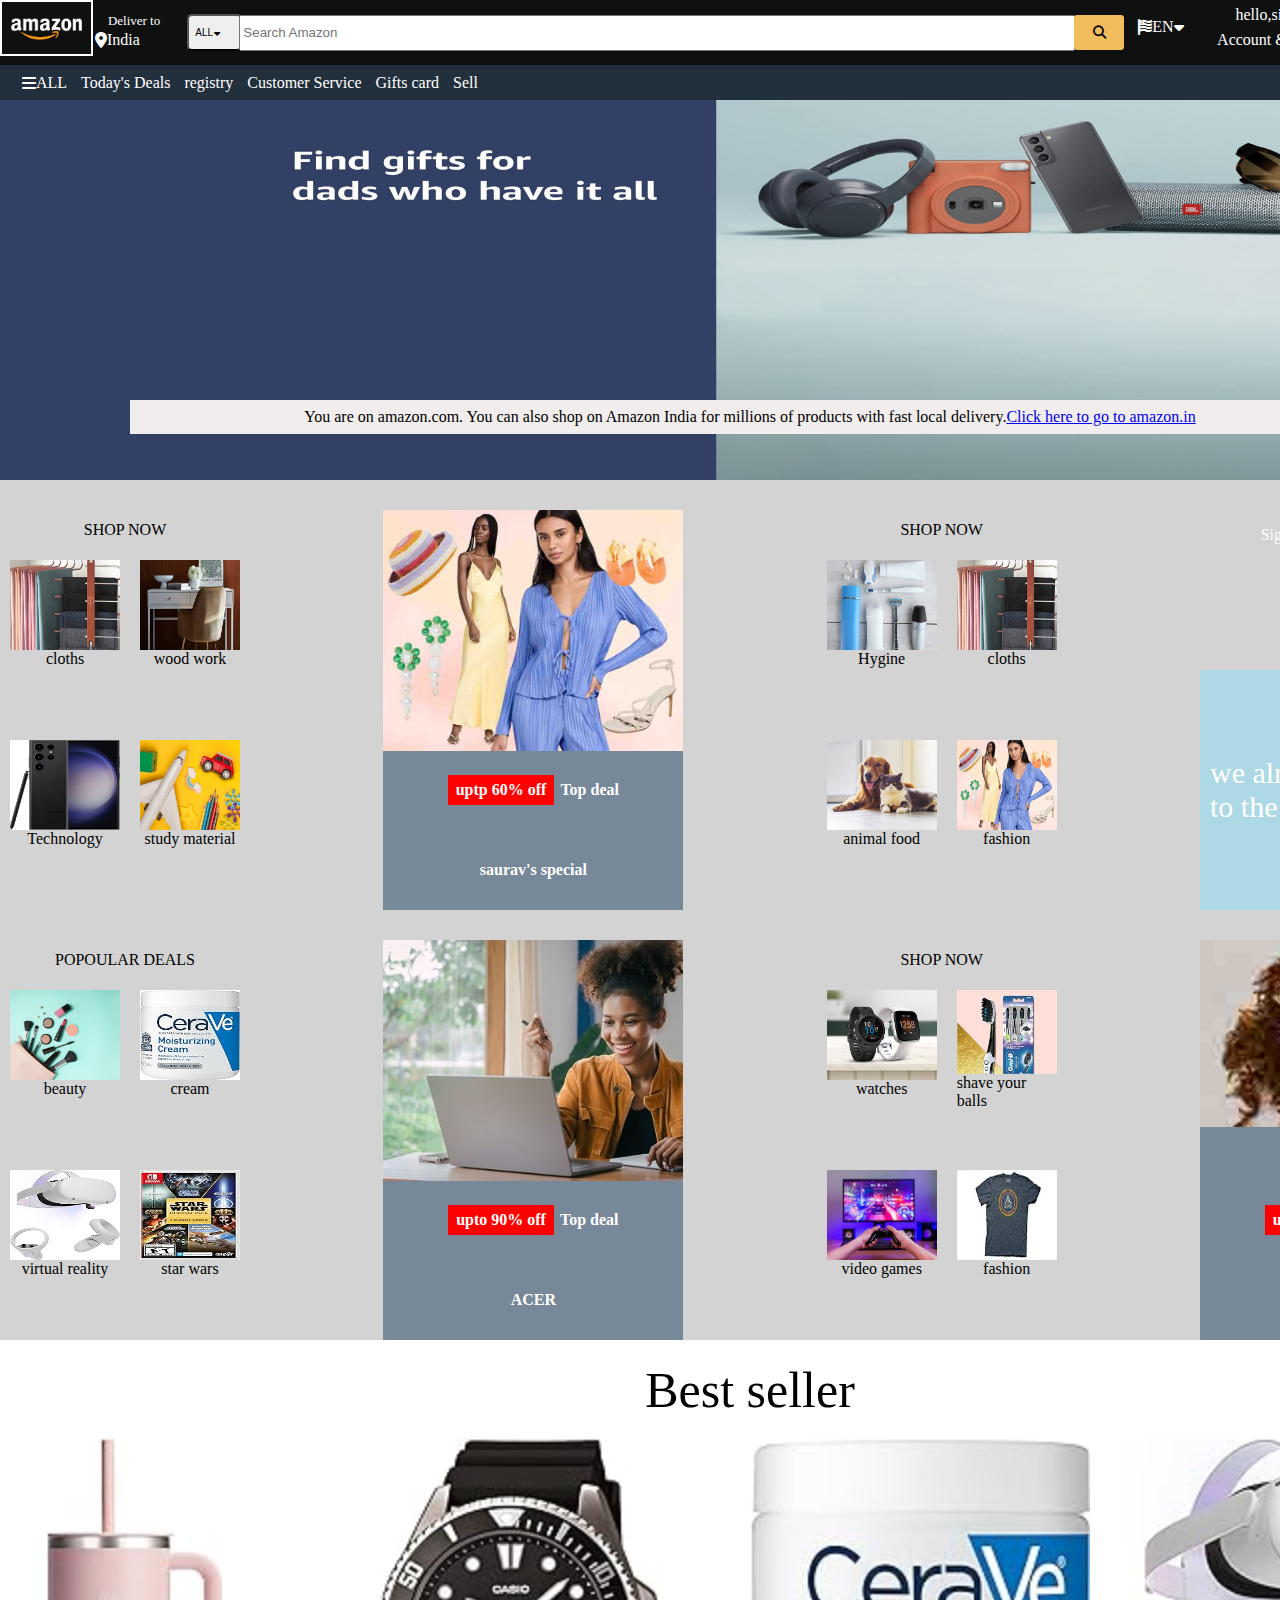
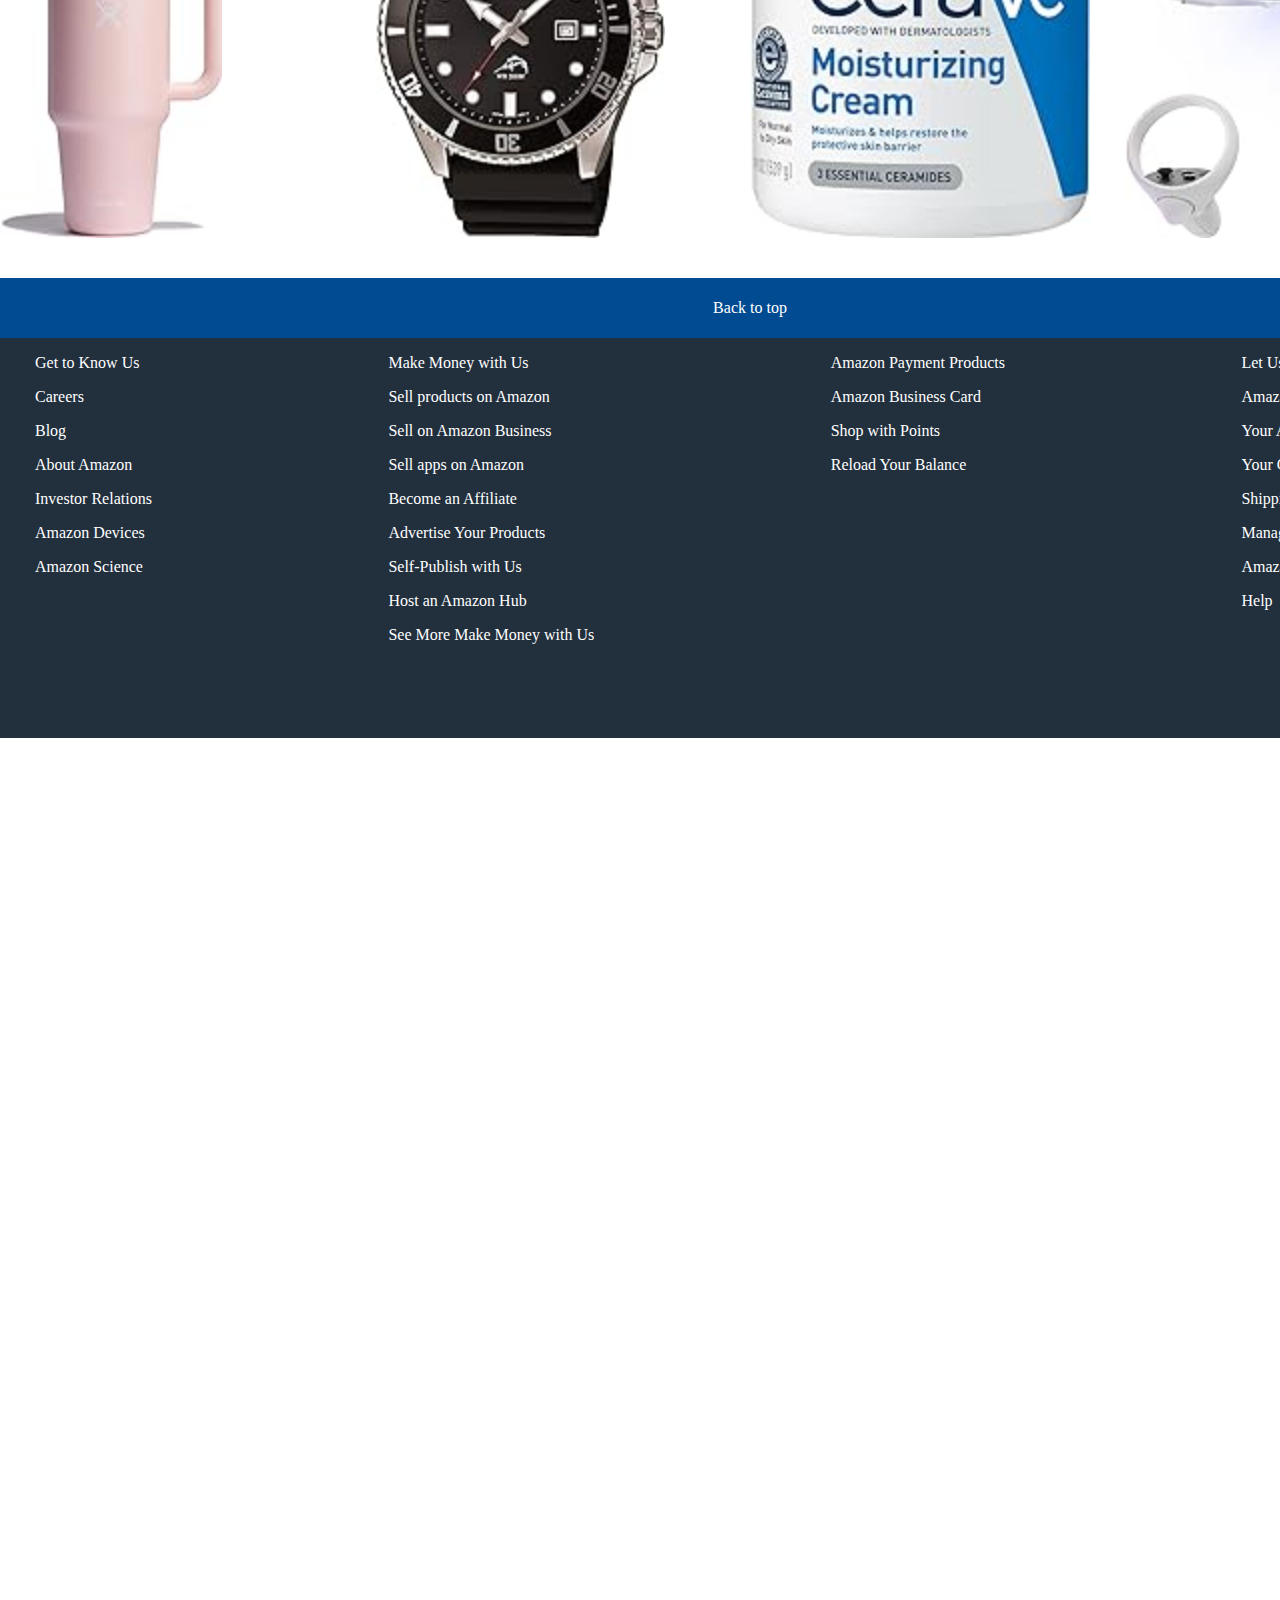
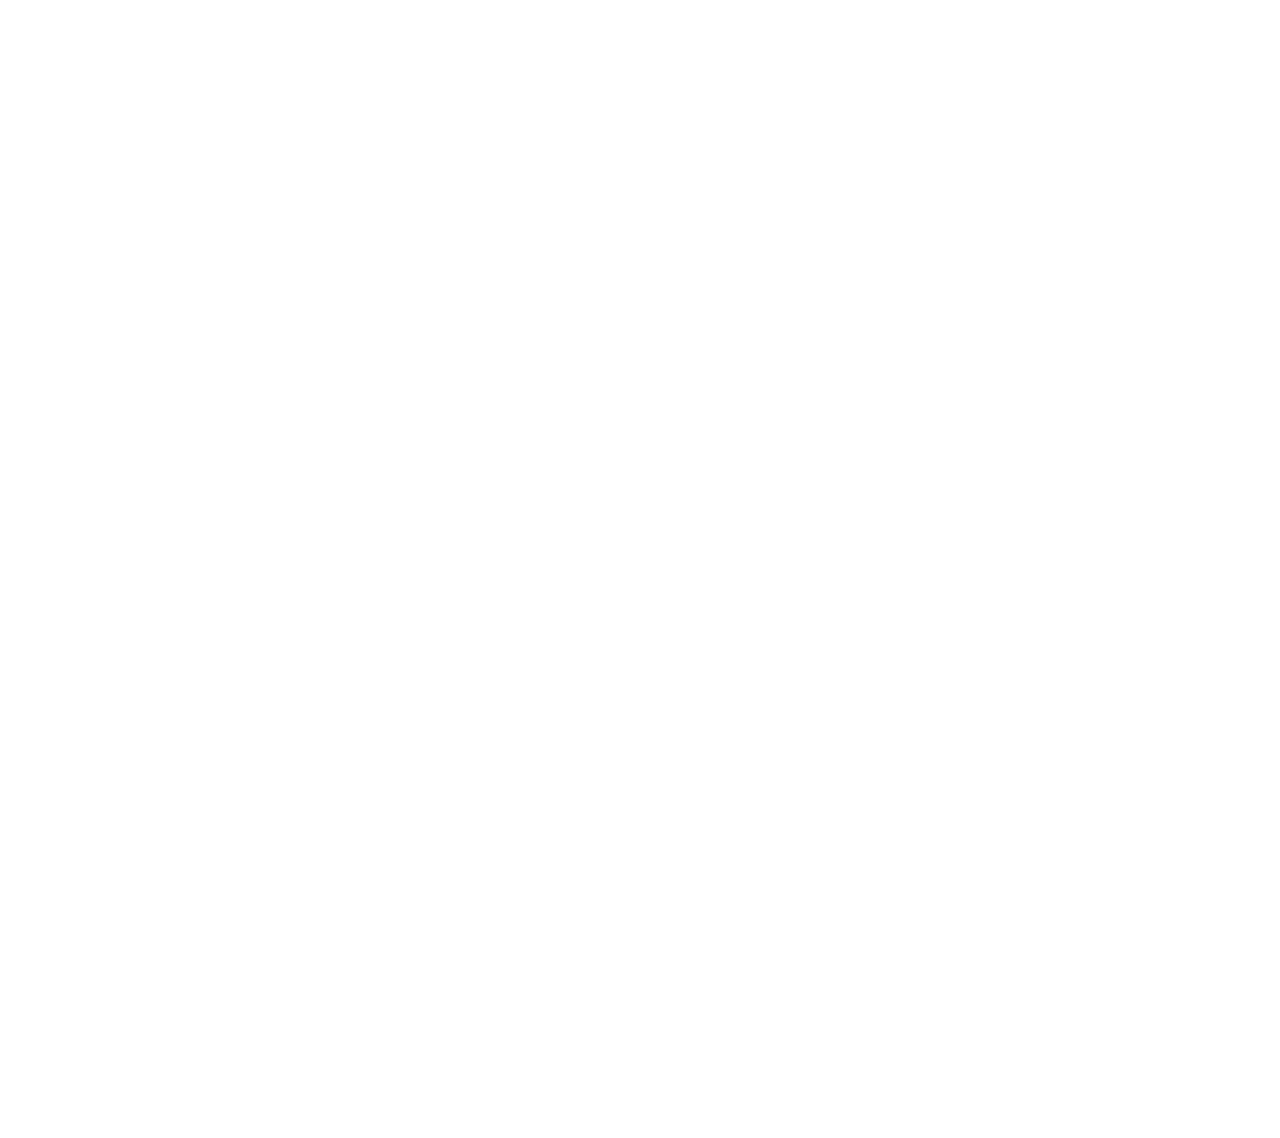
<file: index.html>
<!DOCTYPE html>
<HTML>
   <head>
      <link rel="stylesheet" href="styless/header.css">
      <link rel="stylesheet" href="https://cdnjs.cloudflare.com/ajax/libs/font-awesome/6.5.1/css/all.min.css">
      <link rel="stylesheet" href="styless/content.css">
      <link rel="stylesheet " href="styless/img.css">
   </head>
   <body class="body"> 
      <div class="boss">
      

      <div>
      
      <Div class="header">
         <div class="left-section">
            
               <img  class="a" src="header icon/amazon_logo.png">
                  <div class="b1">

                    <div class="box1">
                    
                      
                     <p class="ab">Deliver to</p></div>
                      
                  <div class="box2"> 
                     <i class="fa-solid fa-location-dot"></i>
                     <p calass="abc">India</p> </div>
                 </div>

         </div>
         <div class="middle-section">
            
               <button class="all">ALL
                  <i class="fa-solid fa-caret-down"></i>
               </button>
               <input class="search-bar" type="text" placeholder="Search Amazon">
               <button class="search-icon">
                  <i class="fa-solid fa-magnifying-glass"></i>
               </button>
               
            
            </div>
         <div class="right-section">
            <div class="class1">
               <i class="fa-solid fa-flag-usa"></i>
               <p>EN</p>
               <i class="fa-solid fa-caret-down"></i>
            </div>
            <div class="class2">
               <div class="list">
                  <p>hello,sign in</p>
               </div>
               <div class="list2"><P>
                  Account & Lists
               </P>
               <i class="fa-solid fa-caret-down"></i>
                 
               </div>

            </div>
            <div class="class3">
              <div class="tt"><p>Returns</p></div> 
              <div class="yy" ><p>& Orders</p></div> 

            </div>
            <div class="class4">
               
               
               <p>cart</p>
                              
               
               
            </div>
            
         </div>
      </Div>
      
      <div class="header2"> 
         <div class="q">
            <i class="fa-solid fa-bars"></i>
            <p>ALL</p>
         </div>
         <div class="w">Today's Deals</div>
         <div class="r">registry</div>
         <div class="t">Customer Service</div>
         <div class="y"> Gifts card</div>
         <div class="u">Sell</div>
         
       

      </div>
      </div>

      <div class="hero-section">
         <img class="img" src="header icon/hero_image.jpg">
         <div class="bar">
            You are on amazon.com. You can also shop on Amazon India for millions of products with fast local delivery.
            <a href="https://www.youtube.com/" target="_blank">Click here to go to amazon.in</a> 
         </div>

      </div>
      <div class="ekrow">
         <div class="bigbang">
            <div class="roow1"> 
               <p class="gj">SHOP NOW</p>
               
            </div>
            <div class="roess">
      
            <div class="row1">
               <div class="one">
                  <img class="imgg" src="header icon/box1_image.jpg">
                  <div class="dv"><p class="text">cloths</p></div>
                 
                
                  
               </div>
               <div class="two">
                  <img  class="im" src="header icon/box3_image.jpg">
                  <div  class="ppppp"><p class="kk">wood work</p></div>
      
                  
                  
                   
               </div>
            </div>
            <div  class="row2">
            <div class="three">
               <img class="xc" src="header icon/box4_image.jpg">
               <div  class="ppppp"><p class="kk">Technology</p></div>
      
      
            </div>
            <div class="four">
               <img  class="sd" src="header icon/box7_image.jpg">
               <div  class="ppppp"><p class="kk">study material</p></div>
      
      
      
            </div>
         </div>
            </div>
            </div>


            <div class="nigga">
               
               <div class="nigga1">
                  <img class="ikl" src="header icon/box8_image.jpg">


               </div>
               <div class="nigga2">
                  <P class="m">uptp 60% off</P>
                  <p class="n">Top deal</p>

               </div>
               <div class="nigga3">
                  saurav's special
               </div>
            </div>
      


      <div class="bigbang">
         <div class="roow1"> SHOP NOW
            
         </div>
         <div class="roess">
   
         <div class="row1">
            <div class="one">
               <img class="imgg" src="header icon/box2_image.jpg">
               <div class="dv"><p class="text">Hygine</p></div>
              
             
               
            </div>
            <div class="two">
               <img  class="im" src="header icon/box1_image.jpg">
               <div  class="ppppp"><p class="kk">cloths</p></div>
   
               
               
                
            </div>
         </div>
         <div  class="row2">
         <div class="three">
            <img class="xc" src="header icon/box6_image.jpg">
            <div  class="ppppp"><p class="kk">animal food</p></div>
   
   
         </div>
         <div class="four">
            <img  class="sd" src="header icon/box8_image.jpg">
            <div  class="ppppp"><p class="kk"> fashion</p></div>
   
   
   
         </div>
      </div>
         </div>
         </div>


     

      <div class=" signin ">

         <div class="roz1">
          
           
         <div class="mol"><p >Sign for the best experience</p></div> 
           <div class="button"><button class="nine">Sign in Securely</button></div> 
         


         


         </div>
         <div class="roz2">
            we already ship product to the whole world


         </div>





      </div>



   </div>




   <div class="ekrow">
      <div class="bigbang">
         <div class="roow1"> POPOULAR DEALS
            
         </div>
         <div class="roess">
   
         <div class="row1">
            <div class="one">
               <img class="imgg" src="header icon/box5_image.jpg">
               <div class="dv"><p class="text">beauty</p></div>
              
             
               
            </div>
            <div class="two">
               <img  class="im" src="header icon/61pP5gObVXL._AC_SY200_.jpg">
               <div  class="ppppp"><p class="kk">cream</p></div>
   
               
               
                
            </div>
         </div>
         <div  class="row2">
         <div class="three">
            <img class="xc" src="header icon/61tE7IcuLmL._AC_SY200_.jpg">
            <div  class="ppppp"><p class="kk">virtual reality</p></div>
   
   
         </div>
         <div class="four">
            <img  class="sd" src="header icon/71zo4HRQLyL._AC_SY200_.jpg">
            <div  class="ppppp"><p class="kk">star wars</p></div>
   
   
   
         </div>
      </div>
         </div>
         </div>


         <div class="nigga">
            
            <div class="nigga1">
               <img class="ikl" src="header icon/XCM_CUTTLE_1622892_3373436_379x304_1X_en_US._SY304_CB597161294_.jpg">


            </div>
            <div class="nigga2">
               <P class="m">upto 90% off
               </P>
               <p class="n">Top deal</p>

            </div>
            <div class="nigga3">
               ACER
               
               
            </div>
         </div>
   


   <div class="bigbang">
      <div class="roow1"> SHOP NOW
         
      </div>
      <div class="roess">

      <div class="row1">
         <div class="one">
            <img class="imgg" src="header icon/Fuji_Dash_SmartWatch_1X._SY304_CB639922137_.jpg">
            <div class="dv"><p class="text">watches</p></div>
           
          
            
         </div>
         <div class="two">
            <img  class="im" src="header icon/Fuji_Desktop_Single_image_EBF_1x_v10._SY304_CB573698005_.jpg">
            <div  class="ppppp"><p class="kk">shave your balls</p></div>

            
            
             
         </div>
      </div>
      <div  class="row2">
      <div class="three">
         <img class="xc" src="header icon/XCM_CUTTLE_1546843_2940864_379x304_1X_en_US._SY304_CB613273467_.jpg">
         <div  class="ppppp"><p class="kk">video games</p></div>


      </div>
      <div class="four">
         <img  class="sd" src="header icon/Fuji_Quad_Apparel_1x._SY116_CB667159060_.jpg">
         <div  class="ppppp"><p class="kk"> fashion</p></div>



      </div>
   </div>
      </div>
      </div>

      <div class="nigga">
            
         <div class="nigga1">
            <img class="ikl" src="header icon/LSS23_SPRING_DT_CAT_CARD_4_x1._SY116_CB595261253_.jpg">


         </div>
         <div class="nigga2">
            <P class="m">upto 90% off
            </P>
            <p class="n">Top deal</p>

         </div>
         <div class="nigga3">
            TANISQUE
            
         </div>
      </div>


  




</div>
<div class="rush">
   Best seller

</div>

<div class="rol3">
  
      <div class="big">
         <img class="piggy" src="header icon/61k32BKmjQL._AC_SY200_.jpg">
         
      </div>
         <div class="small">
            <img src="header icon/61nHUVwR65L._AC_SY200_.jpg">
         </div>
         <div class="right">
            <img src="header icon/61pP5gObVXL._AC_SY200_.jpg">
         </div>
         <div class="left">
            <img src="header icon/61tE7IcuLmL._AC_SY200_.jpg">
         </div>
   </div>
  

   <div >
      <div class="nk">
         Back to top
      </div>
      <div class="bk">
          
      
         <div class="h">
           <p>Get to Know Us</p> 
             <p>Careers</p>
                  <p>Blog</p>
                  <p>About Amazon</p>
                   <p>Investor Relations</p>
                   <p>Amazon Devices</p>
                  <p>Amazon Science</p>

         </div>
         <div class="i">
            <p>Make Money with Us</p>
           <p> Sell products on Amazon</p>
            <p>Sell on Amazon Business</p> 
             <p>Sell apps on Amazon</p>
             <p>Become an Affiliate</p>
             <p>Advertise Your Products</p>
              <p>Self-Publish with Us</p>
                   <p>Host an Amazon Hub</p> 
             <p> See More Make Money with Us</p>

         </div>
         <div class="j">
            <p>Amazon Payment Products</p>
              <p>Amazon Business Card</p>
              <p>Shop with Points</p>
             <p>Reload Your Balance</p> 
              
            
            
         </div>
         <div class="l">

           <p> Let Us Help You</p>
             <p>Amazon and COVID-19</p> 
               <p>Your Account</p>
                  <p>Your Orders</p>
              <p>Shipping Rates & Policies</p>
             <p>Manage Your Content and Devices</p>
             <p>Amazon Assistant</p>
              <p> Help</p>
              
                
            
         </div>
      </div>
   </div>
   
   <div></div>



</div>

      
   </body>
</HTML>
</file>
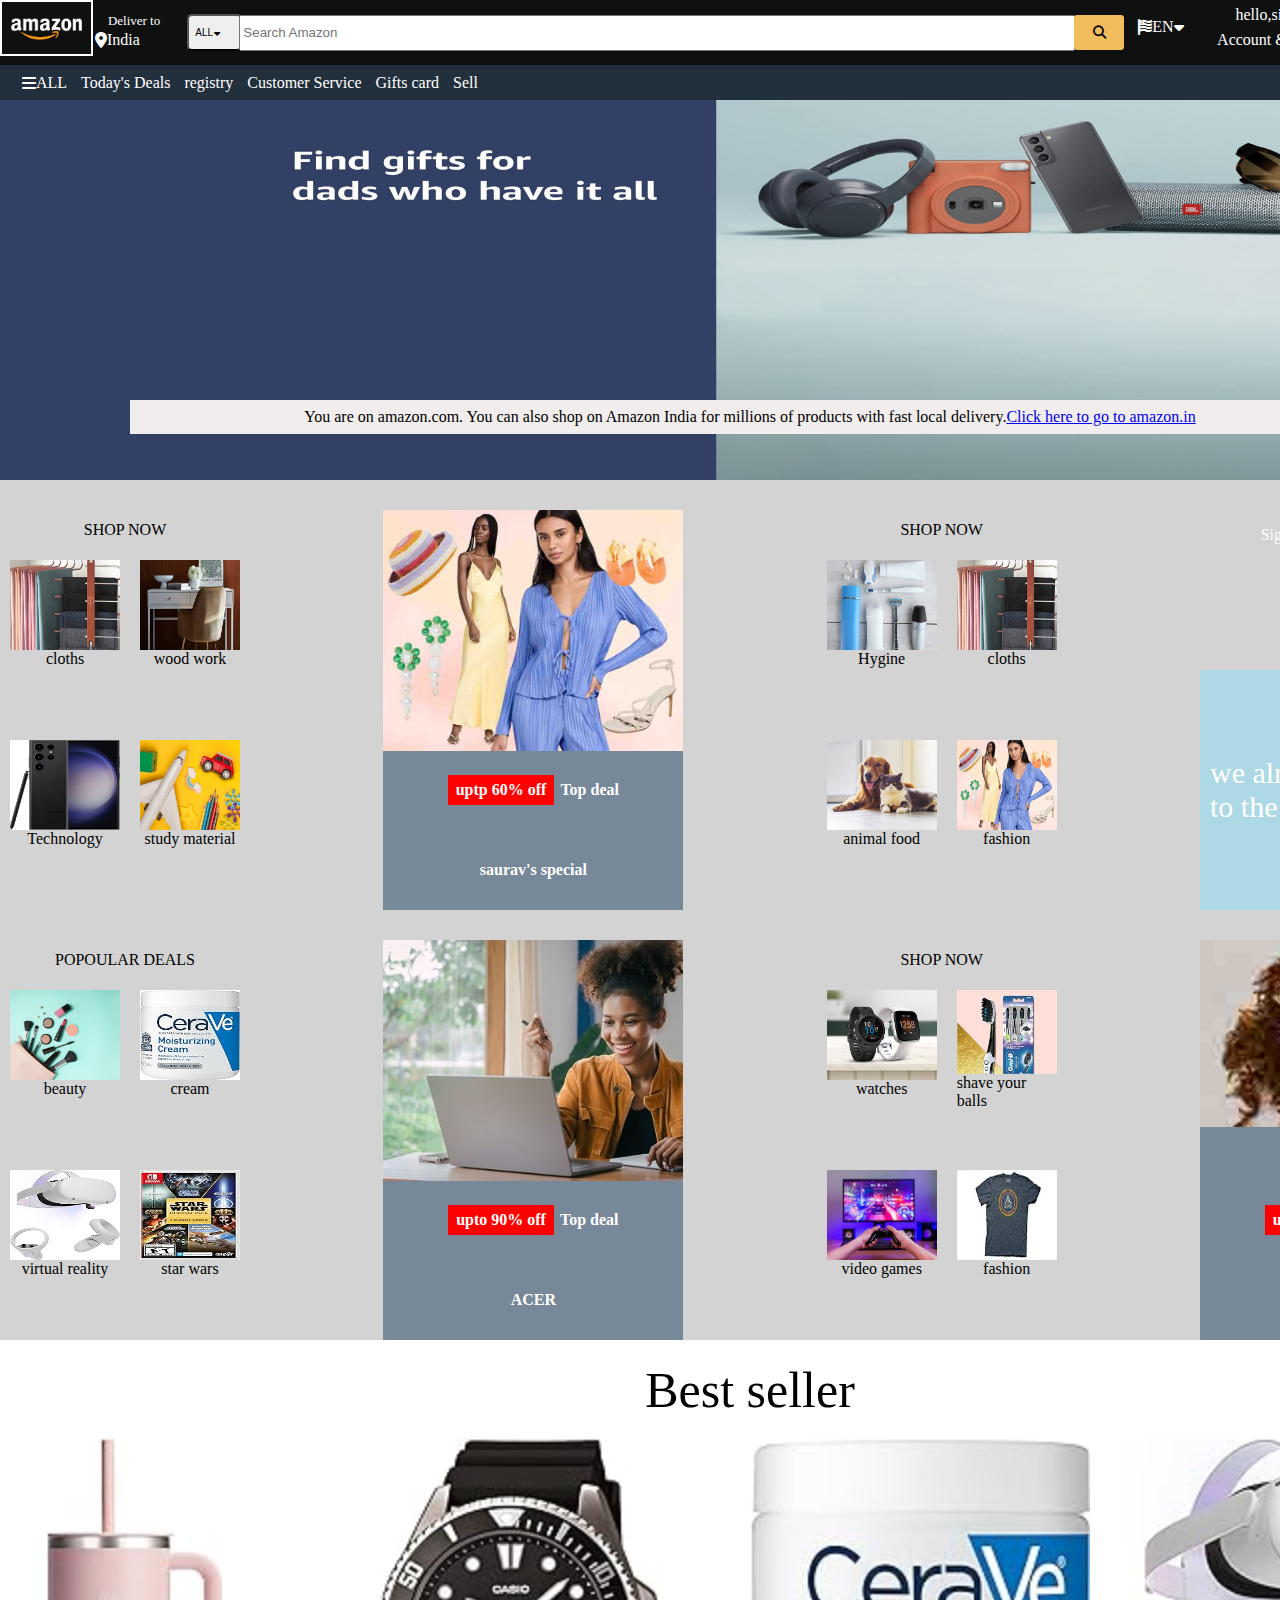
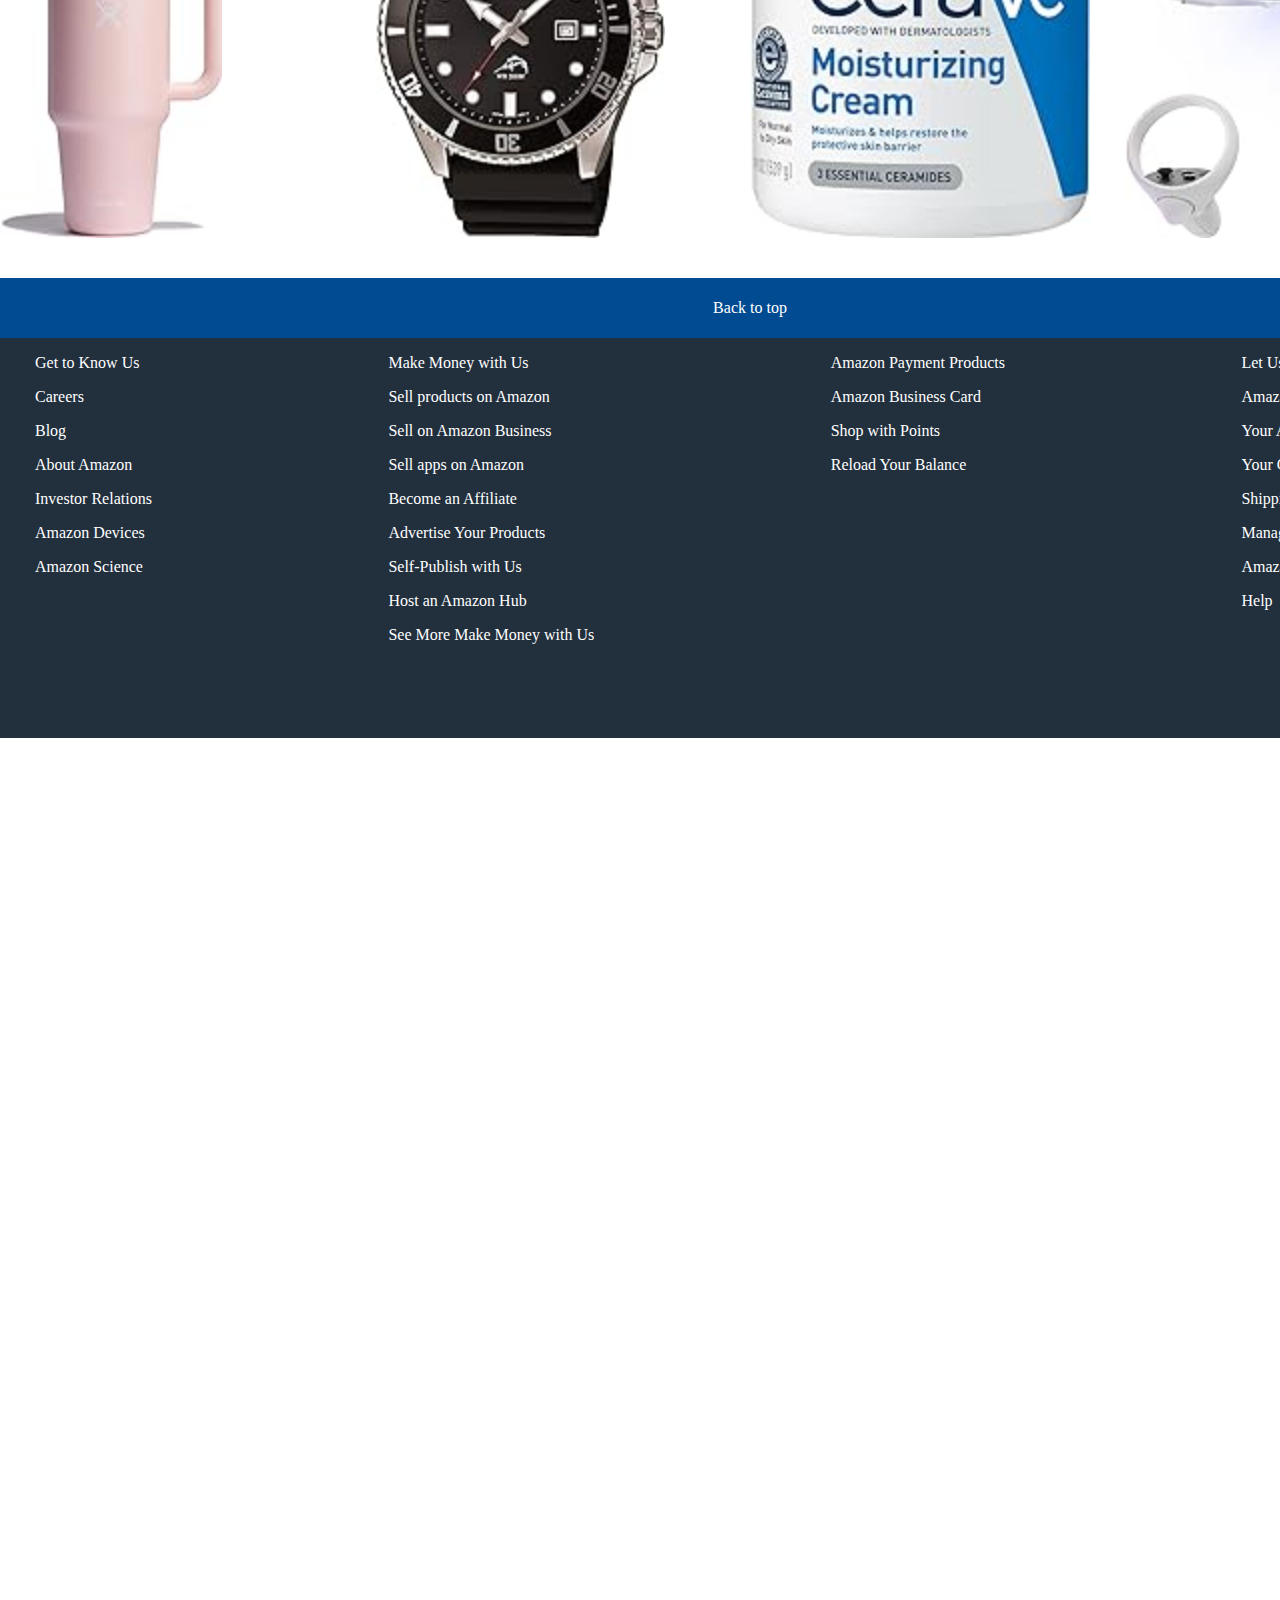
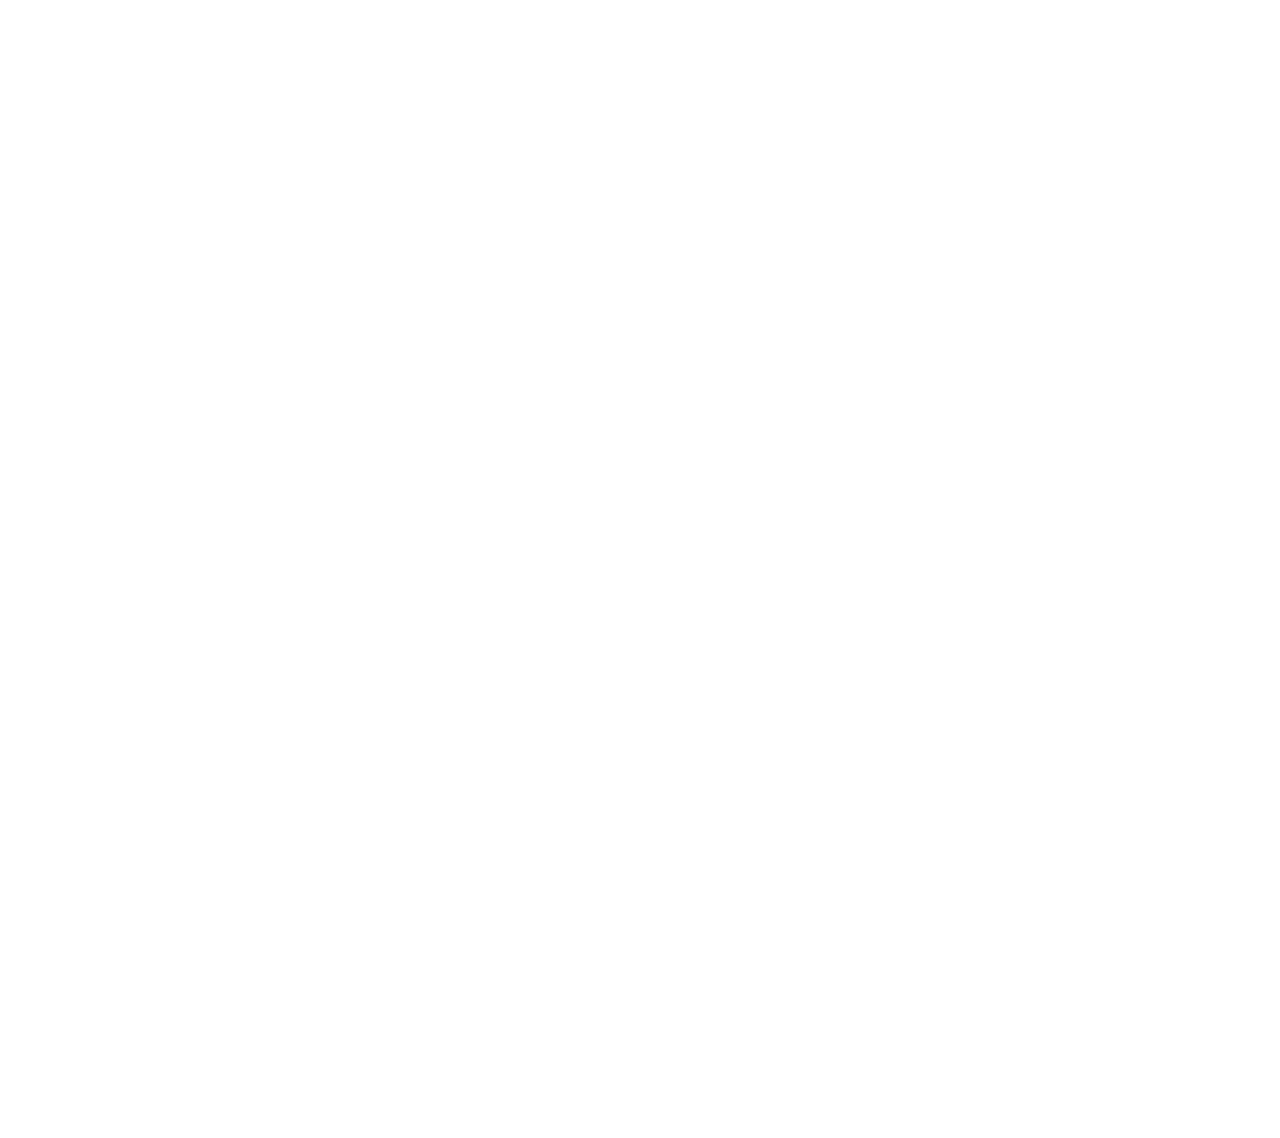
<file: AMAZON.HTML>
<!DOCTYPE html>
<HTML>
   <head>
      <link rel="stylesheet" href="styless/header.css">
      <link rel="stylesheet" href="https://cdnjs.cloudflare.com/ajax/libs/font-awesome/6.5.1/css/all.min.css">
      <link rel="stylesheet" href="styless/content.css">
      <link rel="stylesheet " href="styless/img.css">
   </head>
   <body class="body"> 
      <div class="boss">
      

      <div>
      
      <Div class="header">
         <div class="left-section">
            
               <img  class="a" src="header icon/amazon_logo.png">
                  <div class="b1">

                    <div class="box1">
                    
                      
                     <p class="ab">Deliver to</p></div>
                      
                  <div class="box2"> 
                     <i class="fa-solid fa-location-dot"></i>
                     <p calass="abc">India</p> </div>
                 </div>

         </div>
         <div class="middle-section">
            
               <button class="all">ALL
                  <i class="fa-solid fa-caret-down"></i>
               </button>
               <input class="search-bar" type="text" placeholder="Search Amazon">
               <button class="search-icon">
                  <i class="fa-solid fa-magnifying-glass"></i>
               </button>
               
            
            </div>
         <div class="right-section">
            <div class="class1">
               <i class="fa-solid fa-flag-usa"></i>
               <p>EN</p>
               <i class="fa-solid fa-caret-down"></i>
            </div>
            <div class="class2">
               <div class="list">
                  <p>hello,sign in</p>
               </div>
               <div class="list2"><P>
                  Account & Lists
               </P>
               <i class="fa-solid fa-caret-down"></i>
                 
               </div>

            </div>
            <div class="class3">
              <div class="tt"><p>Returns</p></div> 
              <div class="yy" ><p>& Orders</p></div> 

            </div>
            <div class="class4">
               
               
               <p>cart</p>
                              
               
               
            </div>
            
         </div>
      </Div>
      
      <div class="header2"> 
         <div class="q">
            <i class="fa-solid fa-bars"></i>
            <p>ALL</p>
         </div>
         <div class="w">Today's Deals</div>
         <div class="r">registry</div>
         <div class="t">Customer Service</div>
         <div class="y"> Gifts card</div>
         <div class="u">Sell</div>
         
       

      </div>
      </div>

      <div class="hero-section">
         <img class="img" src="header icon/hero_image.jpg">
         <div class="bar">
            You are on amazon.com. You can also shop on Amazon India for millions of products with fast local delivery.
            <a href="https://www.youtube.com/" target="_blank">Click here to go to amazon.in</a> 
         </div>

      </div>
      <div class="ekrow">
         <div class="bigbang">
            <div class="roow1"> 
               <p class="gj">SHOP NOW</p>
               
            </div>
            <div class="roess">
      
            <div class="row1">
               <div class="one">
                  <img class="imgg" src="header icon/box1_image.jpg">
                  <div class="dv"><p class="text">cloths</p></div>
                 
                
                  
               </div>
               <div class="two">
                  <img  class="im" src="header icon/box3_image.jpg">
                  <div  class="ppppp"><p class="kk">wood work</p></div>
      
                  
                  
                   
               </div>
            </div>
            <div  class="row2">
            <div class="three">
               <img class="xc" src="header icon/box4_image.jpg">
               <div  class="ppppp"><p class="kk">Technology</p></div>
      
      
            </div>
            <div class="four">
               <img  class="sd" src="header icon/box7_image.jpg">
               <div  class="ppppp"><p class="kk">study material</p></div>
      
      
      
            </div>
         </div>
            </div>
            </div>


            <div class="nigga">
               
               <div class="nigga1">
                  <img class="ikl" src="header icon/box8_image.jpg">


               </div>
               <div class="nigga2">
                  <P class="m">uptp 60% off</P>
                  <p class="n">Top deal</p>

               </div>
               <div class="nigga3">
                  saurav's special
               </div>
            </div>
      


      <div class="bigbang">
         <div class="roow1"> SHOP NOW
            
         </div>
         <div class="roess">
   
         <div class="row1">
            <div class="one">
               <img class="imgg" src="header icon/box2_image.jpg">
               <div class="dv"><p class="text">Hygine</p></div>
              
             
               
            </div>
            <div class="two">
               <img  class="im" src="header icon/box1_image.jpg">
               <div  class="ppppp"><p class="kk">cloths</p></div>
   
               
               
                
            </div>
         </div>
         <div  class="row2">
         <div class="three">
            <img class="xc" src="header icon/box6_image.jpg">
            <div  class="ppppp"><p class="kk">animal food</p></div>
   
   
         </div>
         <div class="four">
            <img  class="sd" src="header icon/box8_image.jpg">
            <div  class="ppppp"><p class="kk"> fashion</p></div>
   
   
   
         </div>
      </div>
         </div>
         </div>


     

      <div class=" signin ">

         <div class="roz1">
          
           
         <div class="mol"><p >Sign for the best experience</p></div> 
           <div class="button"><button class="nine">Sign in Securely</button></div> 
         


         


         </div>
         <div class="roz2">
            we already ship product to the whole world


         </div>





      </div>



   </div>




   <div class="ekrow">
      <div class="bigbang">
         <div class="roow1"> POPOULAR DEALS
            
         </div>
         <div class="roess">
   
         <div class="row1">
            <div class="one">
               <img class="imgg" src="header icon/box5_image.jpg">
               <div class="dv"><p class="text">beauty</p></div>
              
             
               
            </div>
            <div class="two">
               <img  class="im" src="header icon/61pP5gObVXL._AC_SY200_.jpg">
               <div  class="ppppp"><p class="kk">cream</p></div>
   
               
               
                
            </div>
         </div>
         <div  class="row2">
         <div class="three">
            <img class="xc" src="header icon/61tE7IcuLmL._AC_SY200_.jpg">
            <div  class="ppppp"><p class="kk">virtual reality</p></div>
   
   
         </div>
         <div class="four">
            <img  class="sd" src="header icon/71zo4HRQLyL._AC_SY200_.jpg">
            <div  class="ppppp"><p class="kk">star wars</p></div>
   
   
   
         </div>
      </div>
         </div>
         </div>


         <div class="nigga">
            
            <div class="nigga1">
               <img class="ikl" src="header icon/XCM_CUTTLE_1622892_3373436_379x304_1X_en_US._SY304_CB597161294_.jpg">


            </div>
            <div class="nigga2">
               <P class="m">upto 90% off
               </P>
               <p class="n">Top deal</p>

            </div>
            <div class="nigga3">
               ACER
               
               
            </div>
         </div>
   


   <div class="bigbang">
      <div class="roow1"> SHOP NOW
         
      </div>
      <div class="roess">

      <div class="row1">
         <div class="one">
            <img class="imgg" src="header icon/Fuji_Dash_SmartWatch_1X._SY304_CB639922137_.jpg">
            <div class="dv"><p class="text">watches</p></div>
           
          
            
         </div>
         <div class="two">
            <img  class="im" src="header icon/Fuji_Desktop_Single_image_EBF_1x_v10._SY304_CB573698005_.jpg">
            <div  class="ppppp"><p class="kk">shave your balls</p></div>

            
            
             
         </div>
      </div>
      <div  class="row2">
      <div class="three">
         <img class="xc" src="header icon/XCM_CUTTLE_1546843_2940864_379x304_1X_en_US._SY304_CB613273467_.jpg">
         <div  class="ppppp"><p class="kk">video games</p></div>


      </div>
      <div class="four">
         <img  class="sd" src="header icon/Fuji_Quad_Apparel_1x._SY116_CB667159060_.jpg">
         <div  class="ppppp"><p class="kk"> fashion</p></div>



      </div>
   </div>
      </div>
      </div>

      <div class="nigga">
            
         <div class="nigga1">
            <img class="ikl" src="header icon/LSS23_SPRING_DT_CAT_CARD_4_x1._SY116_CB595261253_.jpg">


         </div>
         <div class="nigga2">
            <P class="m">upto 90% off
            </P>
            <p class="n">Top deal</p>

         </div>
         <div class="nigga3">
            TANISQUE
            
         </div>
      </div>


  




</div>
<div class="rush">
   Best seller

</div>

<div class="rol3">
  
      <div class="big">
         <img class="piggy" src="header icon/61k32BKmjQL._AC_SY200_.jpg">
         
      </div>
         <div class="small">
            <img src="header icon/61nHUVwR65L._AC_SY200_.jpg">
         </div>
         <div class="right">
            <img src="header icon/61pP5gObVXL._AC_SY200_.jpg">
         </div>
         <div class="left">
            <img src="header icon/61tE7IcuLmL._AC_SY200_.jpg">
         </div>
   </div>
  

   <div >
      <div class="nk">
         Back to top
      </div>
      <div class="bk">
          
      
         <div class="h">
           <p>Get to Know Us</p> 
             <p>Careers</p>
                  <p>Blog</p>
                  <p>About Amazon</p>
                   <p>Investor Relations</p>
                   <p>Amazon Devices</p>
                  <p>Amazon Science</p>

         </div>
         <div class="i">
            <p>Make Money with Us</p>
           <p> Sell products on Amazon</p>
            <p>Sell on Amazon Business</p> 
             <p>Sell apps on Amazon</p>
             <p>Become an Affiliate</p>
             <p>Advertise Your Products</p>
              <p>Self-Publish with Us</p>
                   <p>Host an Amazon Hub</p> 
             <p> See More Make Money with Us</p>

         </div>
         <div class="j">
            <p>Amazon Payment Products</p>
              <p>Amazon Business Card</p>
              <p>Shop with Points</p>
             <p>Reload Your Balance</p> 
              
            
            
         </div>
         <div class="l">

           <p> Let Us Help You</p>
             <p>Amazon and COVID-19</p> 
               <p>Your Account</p>
                  <p>Your Orders</p>
              <p>Shipping Rates & Policies</p>
             <p>Manage Your Content and Devices</p>
             <p>Amazon Assistant</p>
              <p> Help</p>
              
                
            
         </div>
      </div>
   </div>
   
   <div></div>



</div>

      
   </body>
</HTML>
</file>
<file: styless/header.css>
.header{
   display: flex;
   flex-direction: row;
   height:65px;
   color: white;
   
}
.left-section{
 
   width: 200px;
   background-color: #0F1111;
   display: flex;
   

}
.middle-section{
   background-color: #0F1111;
  
   width: 1000px;
   display: flex;
   justify-content: center;
   
   align-items: center;
}


.search-bar{
   flex: 1;

}
.all{
   height: 37px;
   width: 55px;
   font-size: 10px;
   padding-right: 20px;
   border-radius: 5px;
   display: flex;
   align-items: center;
   justify-content: space-between;
   margin-right: -3px;
}

.all:hover{
   background-color: lightgray;
}
.search-bar{
   height: 30px;
}
.search-icon{
   height: 35px;
   background-color: rgb(240, 188, 92);
   margin-left: -1px;
   border: 1px solid transparent;
   border-radius: 3px;
   width: 50px;
   
}
.search-icon:hover{
   background-color: orange;
}
.right-section{
   
   
   justify-content: space-between;
   display: flex;
   color:white;
   background-color: #0F1111;

   

   
}
.class1{
   background-color: #0F1111;
   height: 50px;
   width: 70px;
   align-items: center;
   display: flex;
   justify-content: center;
  
   
   border: 2px solid transparent;

   
}
.class1:hover{
   border: 2px solid white;

}
.class2{
   background-color: #0F1111;
  
   
   height: 50px;
   display: flex;
   
   width: 150px;
   
   flex-direction: column;
   border: 2px solid transparent;
   

   
   
}
.class2:hover{
   border: 2px solid white;

}
.list{
   align-items: center;
   background-color: #0F1111;
   display: flex;
   height: 25px;
   padding-bottom: 0px;
   justify-content: center;
  
   
   
}
.list2{
   align-items: center;
   background-color: #0F1111;
   display: flex;
   height: 25px;
   padding-top: 0PX;
   justify-content: center;
  
   


   
   
   
   
   
}
.class3{
  
   height: 50px;
   width: 70px;
   display: flex;
   flex-direction: column;
   border: 2px solid transparent;


}

.class3:hover{
   border: 2px solid white;}
.tt{
   height: 25px;
   display: flex;
   align-items: center;
   
 
   
   justify-content: center;

}
.yy{
   height: 25px;
   display: flex;
   align-items: center;
   justify-content: center;
  
 


}
.class4{
   
   height: 50px;
   width: 70px;
   display: flex;
   flex-direction: row;
   border: 2px solid transparent;
   align-items: center;
   justify-content: center;

}

.class4:hover{
   border: 2px solid white;}


.body{
   
   margin: 0px 0px 0px 0px;
   font: arial;
   color: white;
   padding-bottom: 2000px;
   width:1500px;
}

.a{
   height: 50px;
   width: 100px;
   border: 2px solid transparent;

}

.a:hover{
   border: 2px solid white;
   padding-top: 2px;
}

.nav address{
   height: 50px;
   width: 90px;
   display: flex;
   flex: 1;
   flex-direction: row;


}

.b1{
   display: flex;
   height: 50px;
   width: 100%;
   flex-direction: column;
   border: 2px solid transparent;
}
.b1:hover{
   border: 2px solid white;
   padding-top: 2px;
}

.box1{
   
   display: flex;
   height: 25px;
   width: 100%;
   align-items: center;
   padding-left: 13px;
   
   

   
}


.box2{
   
   display: flex;
   height: 25px;
   width: 100%;
   align-items: center;
   padding-bottom: 15px;
   
   
}

.ab{
   font-size: small;
   margin-bottom: 0px;
   padding-right: 3px;

}
.ABC{
   font-weight: bold;
   margin-top: 0px;
}

.header2{
   background-color:#222f3d;
   height: 35px;
   width: 100%;
   display: flex;
   

}
.q{
   display: flex;
   border: 2px solid transparent;
   align-items: center;
   justify-content: center;
   margin-left: 20px;
   
}
.q:hover{
   border: 2px solid white;
   padding-top: 2px;
}
.w{
   display: flex;
   border: 2px solid transparent;
   align-items: center;
   justify-content: center;
   margin-left: 10px;
   

}

.w:hover{
   border: 2px solid white;
   padding-top: 2px;
}

.r{
   display: flex;
   border: 2px solid transparent;
   align-items: center;
   justify-content: center;
   margin-left: 10px;
   

}

.r:hover{
   border: 2px solid white;
   padding-top: 2px;
}

.t{
   display: flex;
   border: 2px solid transparent;
   align-items: center;
   justify-content: center;
   margin-left: 10px;
   

}

.t:hover{
   border: 2px solid white;
   padding-top: 2px;
}

.y{
   display: flex;
   border: 2px solid transparent;
   align-items: center;
   justify-content: center;
   margin-left: 10px;


}

.y:hover{
   border: 2px solid white;
   padding-top: 2px;
}

.u{
   display: flex;
   border: 2px solid transparent;
   align-items: center;
   justify-content: center;
   margin-left: 10px;


}

.u:hover{
   border: 2px solid white;
   padding-top: 2px;
}


.boss{
   background-color: lightgray;
}
</file>
<file: styless/content.css>
.hero-section{
   
   height: 380px;
   object-fit: contain;
   position: relative;

}

.bar{
   display: flex;
   position: absolute;
   background-color: rgb(241, 237, 237);
   top: 300px;
   left: 130px;
   right: 130px;
   color: black;
   align-items: center;
   padding: 8px 40px 8px 40px;
   justify-content: center;
   
   
}
.img{
   width: 100%;
   height: 100%;
   
}

.bigbang{
   
   
  
   height: 400px;
   width: 250px;
   
   background-color: lightgray;
}

.roow1{

   width: 250px;;
   height: 40px;
   
   align-items: center;
   justify-content: center;
   display: flex;
   color: black;
   padding:0px 0px 0px 0px;
   
}
.gj:hover{
   cursor: pointer;
  
}

.roes{
   display: flex;
   flex-direction: column;
}
.row1{
   flex-direction: row;
   height: 180px ;
   width: 250px;

   display: flex;
  
}
.one{
   display: flex;
   
   height: 120px;
  
   margin: 10px 10px 10px 10px;
   width: 120px;
   flex-direction: column;
   
   
}
.imgg{
   width: 110px;
   height: 90px
   
   

}
.imgg:hover{
   cursor: pointer;
}
.text{
   margin: 0px 0px 0px 0px;
   transition: font-size 1s;

   
}
.text:hover{
   cursor: pointer;
   font-size: 20px;
}
.dv{
   display: flex;
   align-items: center;
   justify-content: center;
   color: black;
}
.two{
   display: flex;
   
   height:120px;

   margin: 10px 10px 10px 10px;
   width: 110px;
   flex-direction: column;
}

.xc{
   width: 110px;
   height: 90px;

}
.xc:hover{
   cursor: pointer;}
.im{
   width: 100px;
   height: 90px;
   
}

.im:hover{
   cursor: pointer;}
.kk{
   margin: 0px 0px 0px 0px;
   transition: font-size 1s;
   
   }


.kk:hover{
cursor: pointer;
font-size: 20px;
}
.ppppp{
   display: flex;
   align-items: center;
   justify-content: center;
   color: black;
}

.sd{
   width: 100px;
   height: 90px;
  

}

.sd:hover{
   cursor: pointer;}

.row2{
   flex-direction: row;
   height: 180px;
   flex: 1;
  
  
   display: flex;
}
.three{
   display: flex;
   flex: 1;
   height: 120px;
  
   margin: 10px 10px 10px 10px;
   flex-direction: column;
}

.four{
   display: flex;
   flex: 1;
   height: 120px;
  
   margin: 10px 10px 10px 10px;
   flex-direction: column;
}

.ekrow{
   display: flex;
   flex-direction: row;
   height: 400px;
   flex: 1;
   justify-content: space-between;
   margin-top: 30px;
   background-color: lightgray

}

.nigga{
   
  
   height: 400px;
   width: 300pxpx;
   left: 20px;
   background-color: red;
   
   


}

.nigga1{
   background-color:lightslategray;
   height:60%;
   width: 300px;
   object-fit: contain;
}
.nigga2{

   background-color:lightslategray;
   height: 20%;
   width:300px ;
   display: flex;
   align-items: center;
   justify-content: center;
   font-weight: bold;

}

.nigga3{
   height: 20%;
   width: 300px;
   
   display: flex;
   align-items: center;
   justify-content: center;
   font-weight: bold;
   
   
   background-color:lightslategray;
}

.ikl{
   width: 300px;
   
   
}
.ikl:hover{
   cursor: pointer;
  
}

.m{
   color: white;
   background-color: red;
   margin-right: 6px;
   padding: 6px 8px 6px 8px;
   
}


.signin{
   
   
   height: 400px;
   width: 300px;
   left: 20px;
   background-color: red;
   

}

.roz1{
   display: flex;
   width: 300px;
   height: 40%;
   background-color:lightgray;
   flex-direction: column;
}

.mol{
   display: flex;
   align-items: center;
   justify-content: center;
   width: 300px;
   height: 50px;


}




.button{
   display: flex;
   align-items: center;
   justify-content: center;
   width: 300px;
   height: 50px;
   


   
}

.nine{

   background-color: yellow;
   padding: 8px 20px 8px 20px;
   border-radius: 20px;
   transition: background-color 1s;
   
   

}
.nine:hover{
   cursor: pointer;
   background-color: rgb(142, 142, 12);
}

.roz2{
   font-size: 30px;
   display: flex;
   align-items: center;

   height: 60%;
   width: 290px;
   background-color: lightblue;
   padding-left: 10px;

}

.rol3{
   display: flex;
   flex-direction: row;
   height: 500px;
   flex: 1;
   justify-content: space-between;
   margin-top: 30px;
   background-color: pink

}
</file>
<file: styless/img.css>
.rol3{
display: flex;

height: 400px;
flex: 1;

margin-top: -2px;
background-color:white;
padding-bottom: 40px;
}

.big{
   height: 400px;
   flex: 4;
   background-color: white;
   display: flex;
   object-fit: contain;
   
   
   
   
}
.big:hover{
   cursor: pointer;
}

.small{
   height: 400px;
   flex: 4;
   background-color: white;
   display: flex;

}
.small:hover{
   cursor: pointer;
}

.left{
   height: 400px;
   flex: 4;
   background-color: white;
   display: flex;

}
.left:hover{
   cursor: pointer;
}
.right{
   height: 400px;
   flex: 4;
   background-color: white;
   display: flex;

}
.right:hover{
   cursor: pointer;
}
.rush{
   display: flex;

height: 100px;
flex: 1;

padding-bottom: 0px;


background-color: white;
display: flex;
align-items: center;
justify-content: center;
font-size: 50px;
color: black;



}

.nk{
   
   flex: 1;
   background-color: #004b91;
   height: 60px;
   align-items: center;
   justify-content: center;
   display: flex;
  

}
.nk:hover{
   cursor: pointer;
}

.bk{
   display: flex;
   flex: 1;
      background-color:#222f3d;;
      height: 400px;
      justify-content: space-between;
      padding-left: 35px;
      padding-right: 35px;
   
}
</file>
